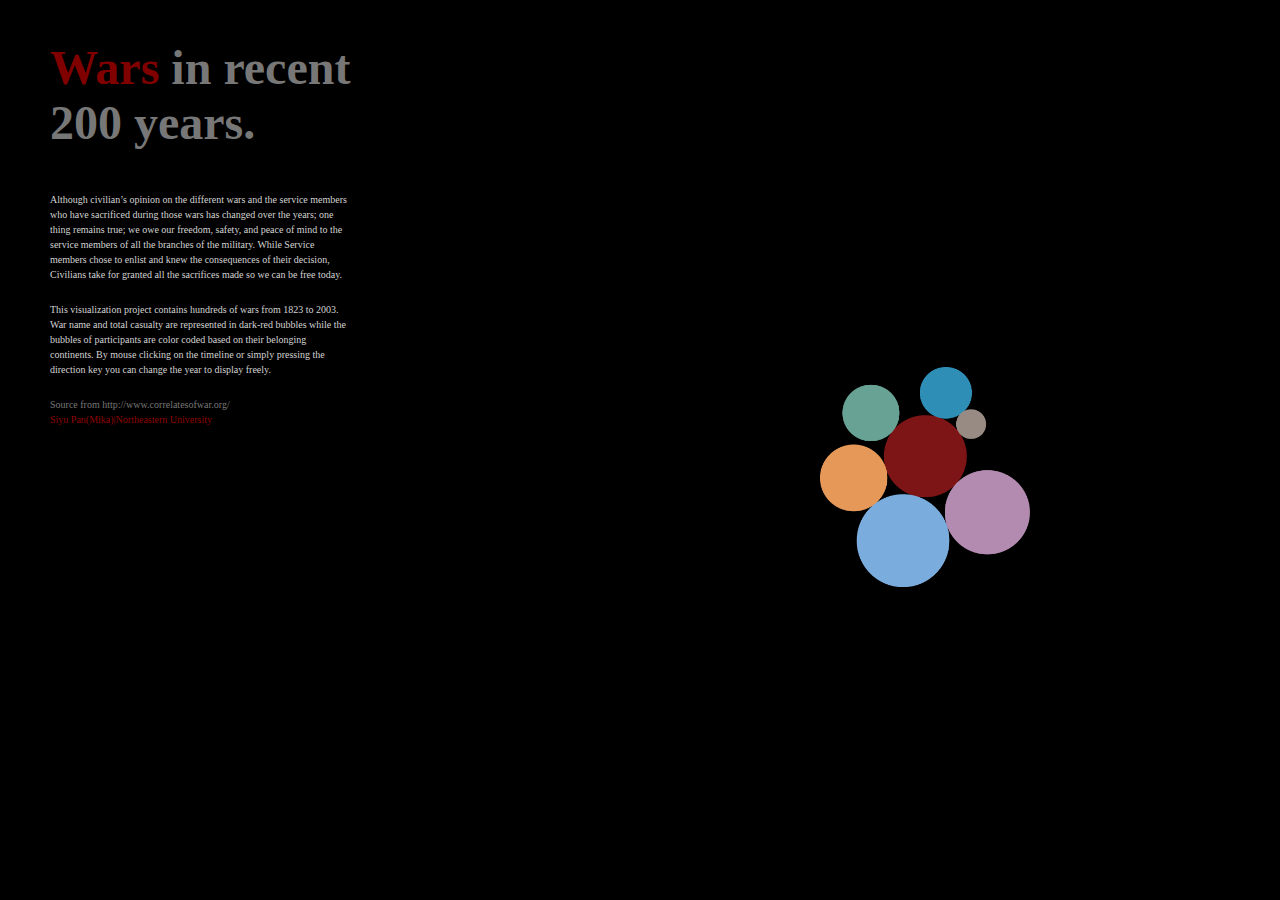
<file: index.html>
<html>
<head>
  <meta charset="UTF-8">
  <script language="javascript" type="text/javascript" src="libraries/p5.js"></script>
  <!-- uncomment lines below to include extra p5 libraries -->
  <script language="javascript" src="libraries/p5.dom.js"></script>
<script language="javascript" src="libraries/p5.sound.js"></script>
<!--   <script language="javascript" type="text/javascript" src="New.js"></script> -->
    <link href="style.css" rel="stylesheet"/>
  <style> body {padding: 0; margin: 0;} </style>
</head>
<body bgcolor="#000000">
    
    <div id="title"><h1><font color="800000">Wars</font><font color="#777777"> in recent 200 years.</font></h1></div>
    <div id="para1"><p><font  color="d3d3d3">Although civilian’s opinion on the different wars and the service members who have sacrificed during those wars has changed over the years; one thing remains true; we owe our freedom, safety, and peace of mind to the service members of all the branches of the military. While Service members chose to enlist and knew the consequences of their decision, Civilians take for granted all the sacrifices made so we can be free today.</font></p></div>
      <div id="para2"><p><font  color="d3d3d3">This visualization project contains hundreds of wars from 1823 to 2003. War name and total casualty are represented in dark-red bubbles while the bubbles of  participants are color coded based on their belonging continents. By mouse clicking on the timeline or simply pressing the direction key you can change the year to display freely. </font></p></div>
    <div id="para3"><p><font  color="777777">Source from http://www.correlatesofwar.org/ </font><br><font color="900000">Siyu Pan(Mika)|Northeastern University </font></p></div>
    <div id="img"><a href="wars.html"><img src="nav.png"  title="Click to explore" width="210px" height="220px"></a></div> 
</body>
</html>
</file>
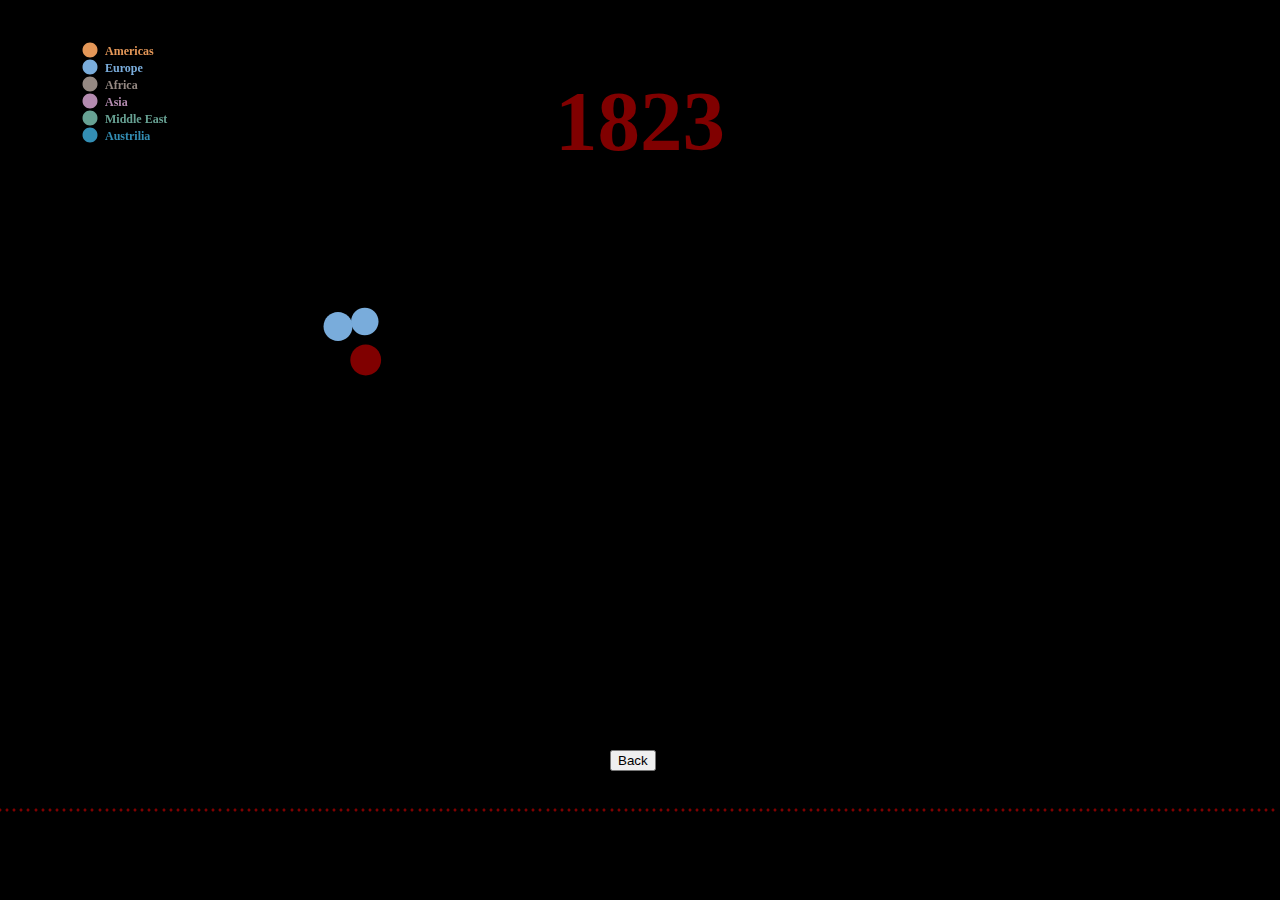
<file: wars.html>
<html>
<head>
  <meta charset="UTF-8">
  <script language="javascript" type="text/javascript" src="libraries/p5.js"></script>
  <!-- uncomment lines below to include extra p5 libraries -->
  <script language="javascript" src="libraries/p5.dom.js"></script>
<script language="javascript" src="libraries/p5.sound.js"></script>
  <script language="javascript" type="text/javascript" src="New.js"></script>
   <!-- <link href="style.css" rel="stylesheet"/>-->
  <style> body {padding: 0; margin: 0;}</style>
</head>
<body>
</body>
</html>
</file>
<file: style.css>
#canvas{
margin:auto;
displat:block;
}


#title {
    position: relative;
    left: 50px;
    top:40px;
    width: 350px;
    font-size: 24px;
    font: 'Univers';
}

#para1 {
    position: relative;
    left: 50px;
    top:50px;
    width: 300px;
    font: 'Univers';
    font-size: 10px;
    line-height: 150%;
}


#para2 {
    position: relative;
    left: 50px;
    top:60px;
    width: 300px;
    font-size: 10px;
    font: 'Univers';
    line-height: 150%;
}

#para3 {
    position: relative;
    left: 50px;
    top:70px;
    width: 300px;
    font-size: 10px;
    font: 'Univers';
    line-height: 150%;
}

#img {
    position: relative;
    left:820px;
}
</file>
